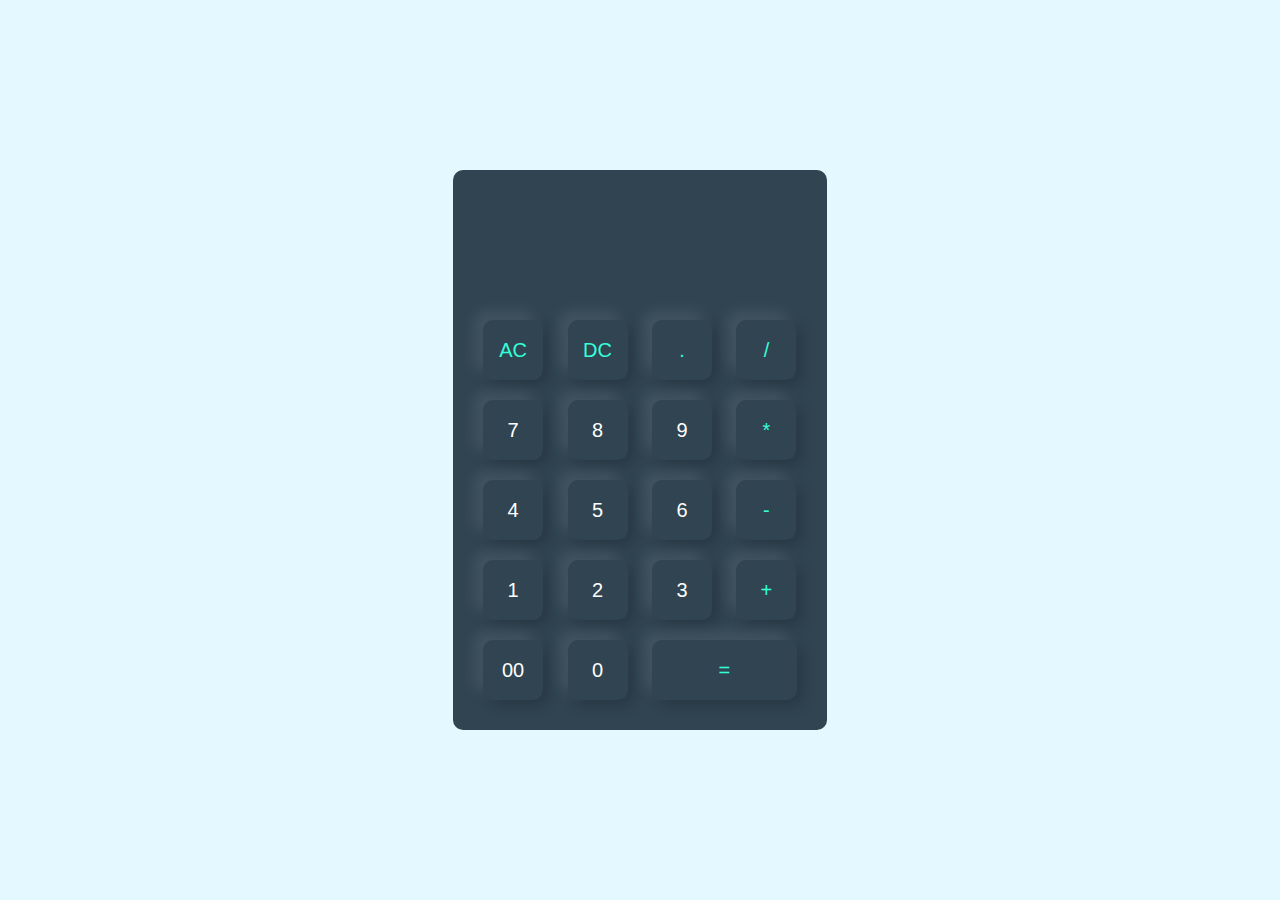
<file: index.html>
<!DOCTYPE html>
<html>
<head>
    <meta name="viewport" content="width=device-width, initial-scale=1.0">
    <title>Calculator using HTML CSS and Javscript</title>
    <link rel="stylesheet" href="style.css">
</head>
<body>
    <div class="container">
        <div class="calculator">
            <form>
                <div class="display">
                    <input type = "text" name="display">
                </div>
                <div>
                    <input type="button" value="AC" onclick="display.value = ''" class="operator">
                    <input type="button" value="DC"onclick="display.value = display.value.toString().slice(0,-1)" class="operator">
                    <input type="button" value="." onclick="display.value+='.'" class="operator">
                    <input type="button" value="/" onclick="display.value+='/'" class="operator">
                </div>
                <div>
                    <input type="button" value="7" onclick="display.value +='7'">
                    <input type="button" value="8" onclick="display.value +='8'">
                    <input type="button" value="9" onclick="display.value +='9'">
                    <input type="button" value="*" onclick="display.value +='*'" class="operator">
                </div>
                <div>
                    <input type="button" value="4" onclick="display.value +='4'">
                    <input type="button" value="5" onclick="display.value +='5'">
                    <input type="button" value="6" onclick="display.value +='6'">
                    <input type="button" value="-" onclick="display.value +='-'" class="operator">
                </div>
                <div>
                    <input type="button" value="1" onclick="display.value +='1'">
                    <input type="button" value="2" onclick="display.value +='2'">
                    <input type="button" value="3" onclick="display.value +='3'">
                    <input type="button" value="+" onclick="display.value +='+'" class="operator">
                </div>
                <div>
                    <input type="button" value="00" onclick="display.value += '00'">
                    <input type="button" value="0" onclick="display.value += '0'">
                    <input type="button" value="=" onclick="display.value=eval(display.value)" class="equal operator">
                </div>
            </form>
        </div>

    </div>
</body>
</html>
</file>
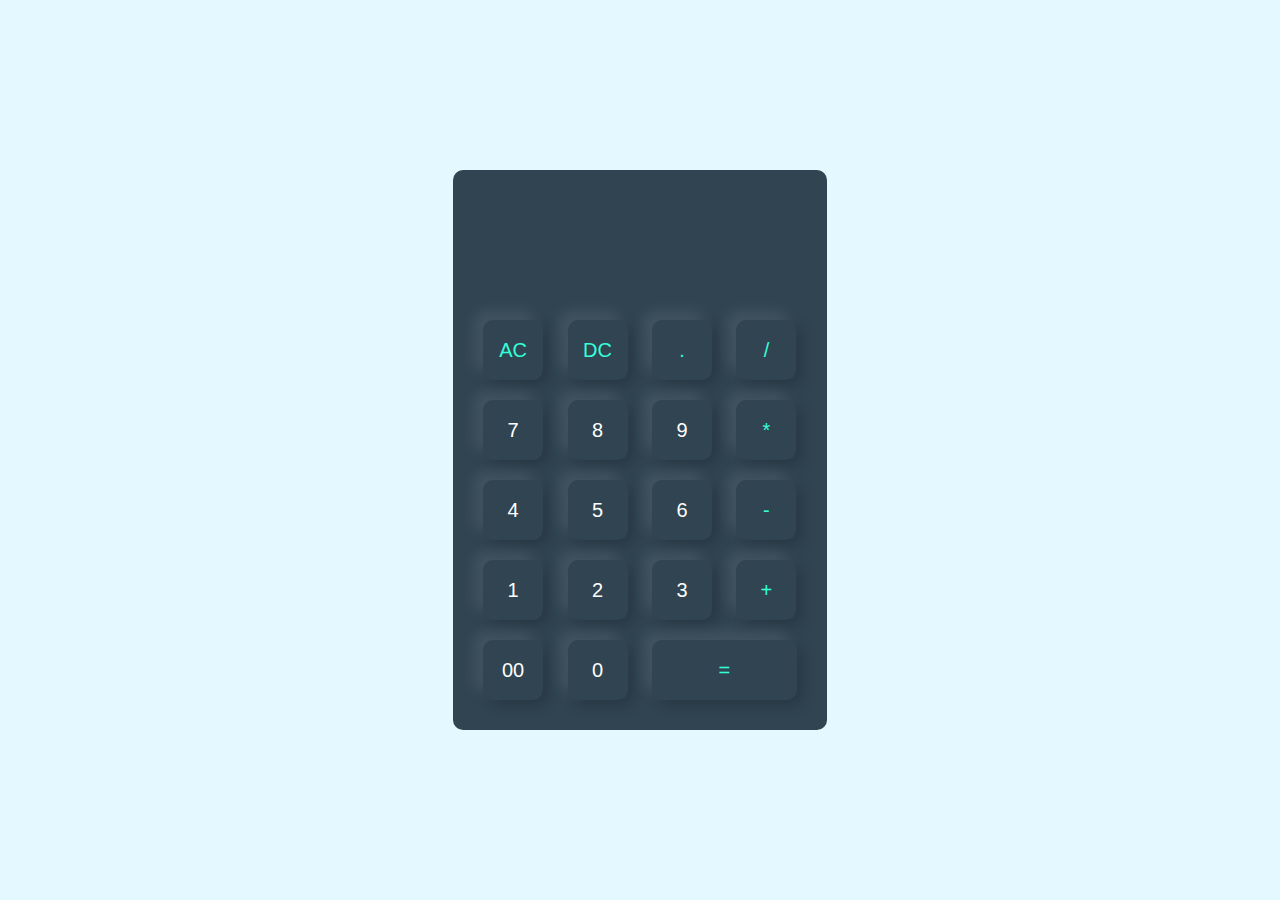
<file: calculator.html>
<!DOCTYPE html>
<html>
<head>
    <meta name="viewport" content="width=device-width, initial-scale=1.0">
    <title>Calculator using HTML CSS and Javscript</title>
    <link rel="stylesheet" href="calculator.css">
</head>
<body>
    <div class="container">
        <div class="calculator">
            <form>
                <div class="display">
                    <input type = "text" name="display">
                </div>
                <div>
                    <input type="button" value="AC" onclick="display.value = ''" class="operator">
                    <input type="button" value="DC"onclick="display.value = display.value.toString().slice(0,-1)" class="operator">
                    <input type="button" value="." onclick="display.value+='.'" class="operator">
                    <input type="button" value="/" onclick="display.value+='/'" class="operator">
                </div>
                <div>
                    <input type="button" value="7" onclick="display.value +='7'">
                    <input type="button" value="8" onclick="display.value +='8'">
                    <input type="button" value="9" onclick="display.value +='9'">
                    <input type="button" value="*" onclick="display.value +='*'" class="operator">
                </div>
                <div>
                    <input type="button" value="4" onclick="display.value +='4'">
                    <input type="button" value="5" onclick="display.value +='5'">
                    <input type="button" value="6" onclick="display.value +='6'">
                    <input type="button" value="-" onclick="display.value +='-'" class="operator">
                </div>
                <div>
                    <input type="button" value="1" onclick="display.value +='1'">
                    <input type="button" value="2" onclick="display.value +='2'">
                    <input type="button" value="3" onclick="display.value +='3'">
                    <input type="button" value="+" onclick="display.value +='+'" class="operator">
                </div>
                <div>
                    <input type="button" value="00" onclick="display.value += '00'">
                    <input type="button" value="0" onclick="display.value += '0'">
                    <input type="button" value="=" onclick="display.value=eval(display.value)" class="equal operator">
                </div>
            </form>
        </div>

    </div>
</body>
</html>
</file>
<file: style.css>
*{
    margin: 0;
    padding: 0;
    font-family: 'Poppins',sans-serif;
    box-sizing: border-box;
}
.container{
    width: 100%;
    height: 100vh;
    background: #e3f9ff;
    display: flex;
    align-items: center;
    justify-content: center;
}
.calculator{
    background:#304452;
    padding: 20px;
    border-radius: 10px;

}
.calculator form input{
    border: 0;
    outline: 0;
    width: 60px;
    height: 60px;
    border-radius: 10px;
    box-shadow: -8px -8px 15px rgba(255,255,255,0.1),5px 5px 15px rgba(0,0,0,0.2);
    background: transparent;
    font-size: 20px;
    color: #fff;
    cursor: pointer;
    margin: 10px;
}
form .display{
    display: flex;
    justify-content: flex-end;
    margin: 20px 0;
}
form .display input{
    text-align: right;
    flex: 1;
    font-size:45px;
    box-shadow: none;
}
form input.equal{
    width: 145px;
}
form input.operator{
    color: #33ffd8;

}
</file>
<file: calculator.css>
*{
    margin: 0;
    padding: 0;
    font-family: 'Poppins',sans-serif;
    box-sizing: border-box;
}
.container{
    width: 100%;
    height: 100vh;
    background: #e3f9ff;
    display: flex;
    align-items: center;
    justify-content: center;
}
.calculator{
    background:#304452;
    padding: 20px;
    border-radius: 10px;

}
.calculator form input{
    border: 0;
    outline: 0;
    width: 60px;
    height: 60px;
    border-radius: 10px;
    box-shadow: -8px -8px 15px rgba(255,255,255,0.1),5px 5px 15px rgba(0,0,0,0.2);
    background: transparent;
    font-size: 20px;
    color: #fff;
    cursor: pointer;
    margin: 10px;
}
form .display{
    display: flex;
    justify-content: flex-end;
    margin: 20px 0;
}
form .display input{
    text-align: right;
    flex: 1;
    font-size:45px;
    box-shadow: none;
}
form input.equal{
    width: 145px;
}
form input.operator{
    color: #33ffd8;

}
</file>
